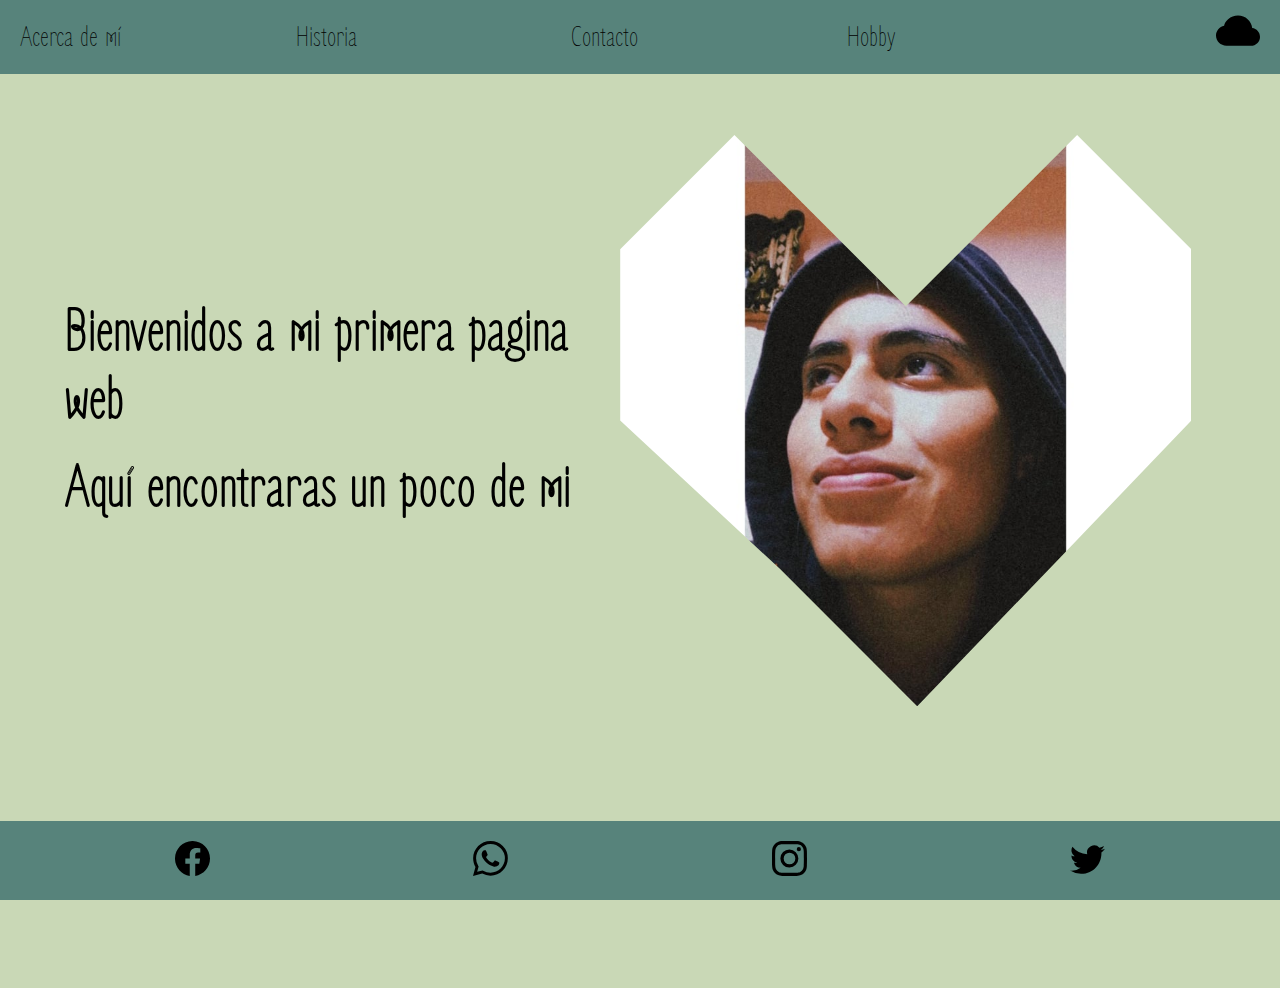
<file: index.html>
<!DOCTYPE html>
<html lang="es">
<head>
	<meta charset="UTF-8">
	
	<meta name="viewport" content="width=device-width, initial-scale=1.0">
	
	<meta name="description" content=“Mi primera página web en el curso de diseño web.”/>

	<!-- Google font letra -->
	<link rel="preconnect" href="https://fonts.googleapis.com">
	<link rel="preconnect" href="https://fonts.gstatic.com" crossorigin>
	<link href="https://fonts.googleapis.com/css2?family=Zen+Loop&display=swap" rel="stylesheet">
	
	<!--Metatags para CSS-->
	<link rel="stylesheet" type="text/css" href="CSS/style.css">
	<link rel="stylesheet" href="CSS/index.css">
	<link rel="shortcut icon" href="Multimedia/pngegg.png">
	<title>Mi sitio web</title>
</head>
<body>


	<header>
		
        <nav> 
          <ul>
            <li class="hea"><a href="acerca.html">Acerca de mí</a></li>
            <li class="hea"><a href="historia.html">Historia</a></li>
            <li class="hea"><a href="contacto.html">Contacto</a></li>
            <li class="hea"><a href="datos.html">Hobby</a></li>
          </ul>
        </nav>


   <div class="logo">
      <a href="index.html">
    		<svg xmlns="http://www.w3.org/2000/svg" width="44" height="44" fill="currentColor" class="bi bi-cloud-fill" viewBox="0 0 16 16">
  			<path d="M4.406 3.342A5.53 5.53 0 0 1 8 2c2.69 0 4.923 2 5.166 4.579C14.758 6.804 16 8.137 16 9.773 16 11.569 14.502 13 12.687 13H3.781C1.708 13 0 11.366 0 9.318c0-1.763 1.266-3.223 2.942-3.593.143-.863.698-1.723 1.464-2.383z"/>
				</svg>
      </a>
    </div>

	</header>

<main>

		<section class="presentacion section-padding">
			
			<div class="presentacion__texto">
				<h1>Bienvenidos a mi primera pagina web</h1>
				<h1>Aquí encontraras un poco de mi</h1>
			</div>

			<div class="presentacion__imagen">
				
				<section><img src="Multimedia/a.jpg" alt="" class="an"></section>

			</div>


		</section>


	<!-- 		<a name="historia"></a>
		<section class="historia section-padding">

			<h2>Historia</h2>

				<div class="historia__item">
					<p>Lorem, ipsum dolor.</p>
				</div>

				<div class="historia__item">
					<p>Lorem ipsum, dolor.</p>
				</div>

				<div class="historia__item--important">
					<p>Lorem, ipsum, dolor.</p>
				</div>
				<div class="historia__item">
					<p>Lorem, ipsum dolor.</p>
				</div>
			
		</section> -->

</main>

	<footer>
		
<ul class="footer__redes-sociales">
		

	<!--Twitter-->
  		<ul>
					<li class="lista">
						<a href="https://www.facebook.com/alansalvador.chilpanavarro">
							<svg xmlns="http://www.w3.org/2000/svg" width="35" height="35" fill="currentColor" class="bi bi-facebook" viewBox="0 0 16 16">
	  					<path d="M16 8.049c0-4.446-3.582-8.05-8-8.05C3.58 0-.002 3.603-.002 8.05c0 4.017 2.926 7.347 6.75 7.951v-5.625h-2.03V8.05H6.75V6.275c0-2.017 1.195-3.131 3.022-3.131.876 0 1.791.157 1.791.157v1.98h-1.009c-.993 0-1.303.621-1.303 1.258v1.51h2.218l-.354 2.326H9.25V16c3.824-.604 6.75-3.934 6.75-7.951z"/>
							</svg> 
						</a>	
					</li>

					<li class="lista">
						<a href="https://wa.me/5578708113">
							<svg xmlns="http://www.w3.org/2000/svg" width="35" height="35" fill="currentColor" class="bi bi-whatsapp" viewBox="0 0 16 16">
	 						 <path d="M13.601 2.326A7.854 7.854 0 0 0 7.994 0C3.627 0 .068 3.558.064 7.926c0 1.399.366 2.76 1.057 3.965L0 16l4.204-1.102a7.933 7.933 0 0 0 3.79.965h.004c4.368 0 7.926-3.558 7.93-7.93A7.898 7.898 0 0 0 13.6 2.326zM7.994 14.521a6.573 6.573 0 0 1-3.356-.92l-.24-.144-2.494.654.666-2.433-.156-.251a6.56 6.56 0 0 1-1.007-3.505c0-3.626 2.957-6.584 6.591-6.584a6.56 6.56 0 0 1 4.66 1.931 6.557 6.557 0 0 1 1.928 4.66c-.004 3.639-2.961 6.592-6.592 6.592zm3.615-4.934c-.197-.099-1.17-.578-1.353-.646-.182-.065-.315-.099-.445.099-.133.197-.513.646-.627.775-.114.133-.232.148-.43.05-.197-.1-.836-.308-1.592-.985-.59-.525-.985-1.175-1.103-1.372-.114-.198-.011-.304.088-.403.087-.088.197-.232.296-.346.1-.114.133-.198.198-.33.065-.134.034-.248-.015-.347-.05-.099-.445-1.076-.612-1.47-.16-.389-.323-.335-.445-.34-.114-.007-.247-.007-.38-.007a.729.729 0 0 0-.529.247c-.182.198-.691.677-.691 1.654 0 .977.71 1.916.81 2.049.098.133 1.394 2.132 3.383 2.992.47.205.84.326 1.129.418.475.152.904.129 1.246.08.38-.058 1.171-.48 1.338-.943.164-.464.164-.86.114-.943-.049-.084-.182-.133-.38-.232z"/>
							</svg> 
						</a>	
					</li>

					<li class="lista">
						<a href="https://instagram.com/chilpalan?utm_medium=copy_link">	
							<svg xmlns="http://www.w3.org/2000/svg" width="35" height="35" fill="currentColor" class="bi bi-instagram" viewBox="0 0 16 16">
	  					<path d="M8 0C5.829 0 5.556.01 4.703.048 3.85.088 3.269.222 2.76.42a3.917 3.917 0 0 0-1.417.923A3.927 3.927 0 0 0 .42 2.76C.222 3.268.087 3.85.048 4.7.01 5.555 0 5.827 0 8.001c0 2.172.01 2.444.048 3.297.04.852.174 1.433.372 1.942.205.526.478.972.923 1.417.444.445.89.719 1.416.923.51.198 1.09.333 1.942.372C5.555 15.99 5.827 16 8 16s2.444-.01 3.298-.048c.851-.04 1.434-.174 1.943-.372a3.916 3.916 0 0 0 1.416-.923c.445-.445.718-.891.923-1.417.197-.509.332-1.09.372-1.942C15.99 10.445 16 10.173 16 8s-.01-2.445-.048-3.299c-.04-.851-.175-1.433-.372-1.941a3.926 3.926 0 0 0-.923-1.417A3.911 3.911 0 0 0 13.24.42c-.51-.198-1.092-.333-1.943-.372C10.443.01 10.172 0 7.998 0h.003zm-.717 1.442h.718c2.136 0 2.389.007 3.232.046.78.035 1.204.166 1.486.275.373.145.64.319.92.599.28.28.453.546.598.92.11.281.24.705.275 1.485.039.843.047 1.096.047 3.231s-.008 2.389-.047 3.232c-.035.78-.166 1.203-.275 1.485a2.47 2.47 0 0 1-.599.919c-.28.28-.546.453-.92.598-.28.11-.704.24-1.485.276-.843.038-1.096.047-3.232.047s-2.39-.009-3.233-.047c-.78-.036-1.203-.166-1.485-.276a2.478 2.478 0 0 1-.92-.598 2.48 2.48 0 0 1-.6-.92c-.109-.281-.24-.705-.275-1.485-.038-.843-.046-1.096-.046-3.233 0-2.136.008-2.388.046-3.231.036-.78.166-1.204.276-1.486.145-.373.319-.64.599-.92.28-.28.546-.453.92-.598.282-.11.705-.24 1.485-.276.738-.034 1.024-.044 2.515-.045v.002zm4.988 1.328a.96.96 0 1 0 0 1.92.96.96 0 0 0 0-1.92zm-4.27 1.122a4.109 4.109 0 1 0 0 8.217 4.109 4.109 0 0 0 0-8.217zm0 1.441a2.667 2.667 0 1 1 0 5.334 2.667 2.667 0 0 1 0-5.334z"/>
							</svg> 
						</a>	
					</li>

					<li class="lista">
						<a href="https://twitter.com/ChilpaAlan?s=09">
							<svg xmlns="http://www.w3.org/2000/svg" width="35" height="35" fill="currentColor" class="bi bi-twitter" viewBox="0 0 16 16">
	  					<path d="M5.026 15c6.038 0 9.341-5.003 9.341-9.334 0-.14 0-.282-.006-.422A6.685 6.685 0 0 0 16 3.542a6.658 6.658 0 0 1-1.889.518 3.301 3.301 0 0 0 1.447-1.817 6.533 6.533 0 0 1-2.087.793A3.286 3.286 0 0 0 7.875 6.03a9.325 9.325 0 0 1-6.767-3.429 3.289 3.289 0 0 0 1.018 4.382A3.323 3.323 0 0 1 .64 6.575v.045a3.288 3.288 0 0 0 2.632 3.218 3.203 3.203 0 0 1-.865.115 3.23 3.23 0 0 1-.614-.057 3.283 3.283 0 0 0 3.067 2.277A6.588 6.588 0 0 1 .78 13.58a6.32 6.32 0 0 1-.78-.045A9.344 9.344 0 0 0 5.026 15z"/>
							</svg> 
						</a>	
					</li>	
				</ul>
			</div>


	</ul>

	</footer>

	
</body>
</html>
</file>
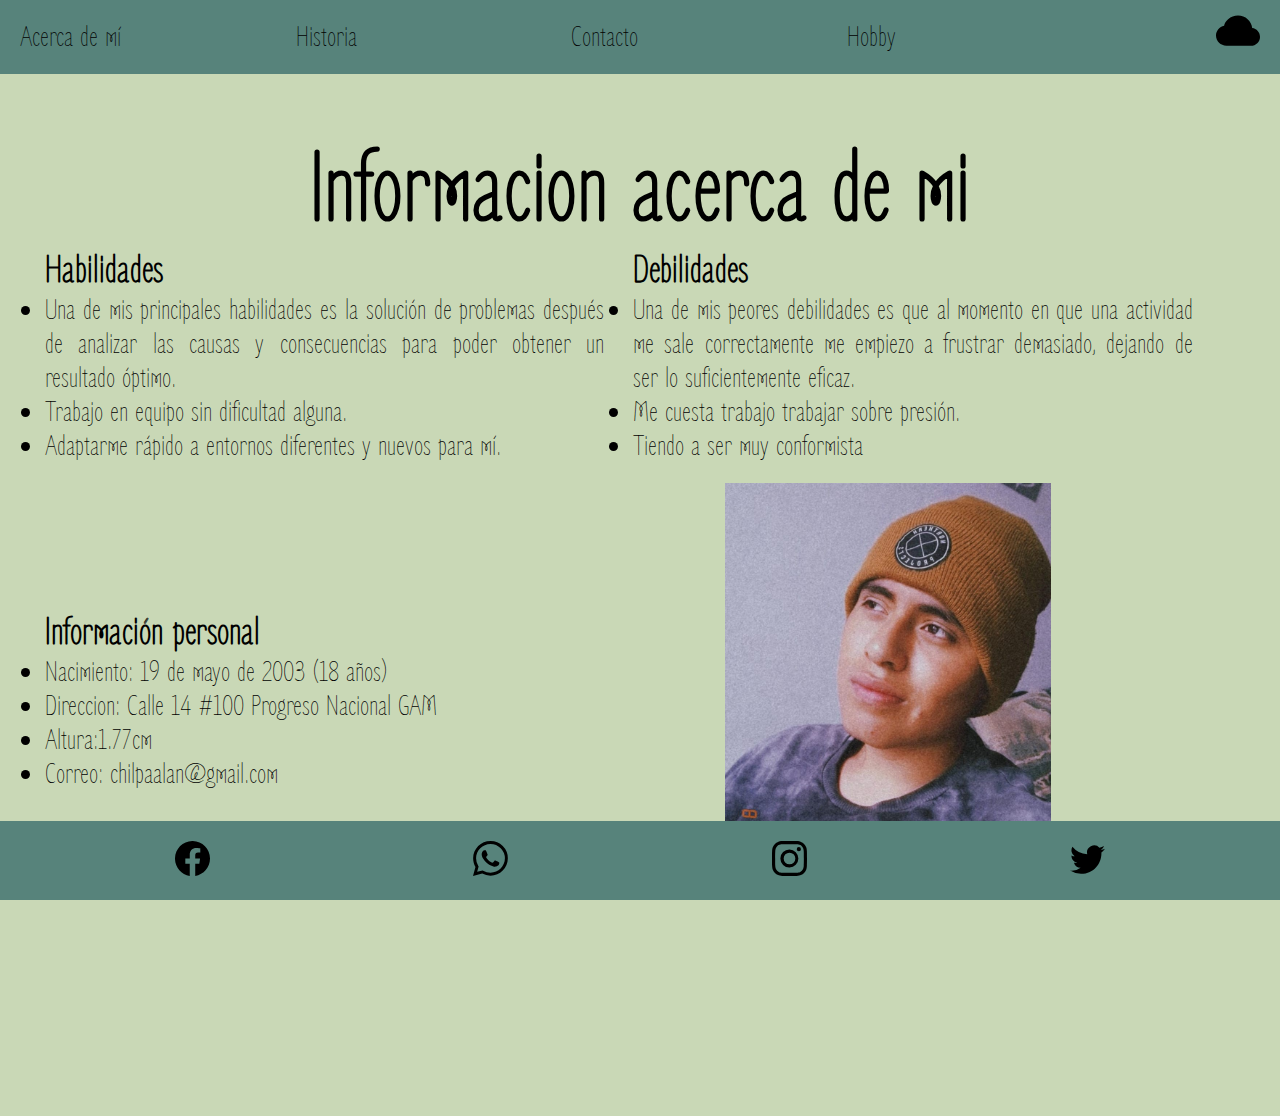
<file: acerca.html>
<!DOCTYPE html>
<html lang="es">
<head>
	<meta charset="UTF-8">
	
	<meta name="viewport" content="width=device-width, initial-scale=1.0">
	
	<meta name="description" content=“Mi primera página web en el curso de diseño web.”/>

	<link rel="preconnect" href="https://fonts.googleapis.com">
	<link rel="preconnect" href="https://fonts.gstatic.com" crossorigin>
	<link href="https://fonts.googleapis.com/css2?family=Zen+Loop&display=swap" rel="stylesheet">
	

	<link rel="stylesheet" type="text/css" href="CSS/style.css">
	<link rel="stylesheet" href="CSS/acerca.css">
	<link rel="shortcut icon" href="Multimedia/pngegg.png">
	<link rel="stylesheet" href="CSS/index.css">
	<title>Mi sitio web</title>
</head>
<body>


	<header>
		
        <nav> 
          <ul>
            <li><a href="acerca.html">Acerca de mí</a></li>
            <li><a href="historia.html">Historia</a></li>
            <li><a href="contacto.html">Contacto</a></li>
            <li><a href="datos.html">Hobby</a></li>
          </ul>
        </nav>


   <div class="logo">
      <a href="index.html">
    		<svg xmlns="http://www.w3.org/2000/svg" width="44" height="44" fill="currentColor" class="bi bi-cloud-fill" viewBox="0 0 16 16">
  			<path d="M4.406 3.342A5.53 5.53 0 0 1 8 2c2.69 0 4.923 2 5.166 4.579C14.758 6.804 16 8.137 16 9.773 16 11.569 14.502 13 12.687 13H3.781C1.708 13 0 11.366 0 9.318c0-1.763 1.266-3.223 2.942-3.593.143-.863.698-1.723 1.464-2.383z"/>
				</svg>
      </a>
    </div>

	</header>

	<main>

		<section class="presentacion section-padding">
			
			<div class="ace">
				<h1>Informacion acerca de mi</h1>
			</div>

			<div class="wi">
				<section>
					<h1 class="habi">Habilidades</h1>
						<ul class="hab">
							<li>Una de mis principales habilidades es la solución de problemas después de analizar las causas y consecuencias para poder obtener un resultado óptimo.</li>
							<li>Trabajo en equipo sin dificultad alguna.</li>
							<li>Adaptarme rápido a entornos diferentes y nuevos para mí.</li>
						</ul>
				</section>
			</div>

			<div class="mil">
				<section>
					<h1 class="debi">Debilidades</h1>
						<ul class="deb">
							<li>Una de mis peores debilidades es que al momento en que una actividad me sale correctamente me empiezo a frustrar demasiado, dejando de ser lo suficientemente eficaz.</li>
							<li>Me cuesta trabajo trabajar sobre presión.</li>
							<li>Tiendo a ser muy conformista</li>
							<!-- <li>Tengo mucha inseguridad sobre mi</li> -->
						</ul>
				</section>
			</div>

			<div class="po">
				<section>
					<h1 class="per">Información personal</h1>
						<ul class="pers">
							<li>Nacimiento: 19 de mayo de 2003 (18 años)</li>
							<li>Direccion: Calle 14 #100 Progreso Nacional GAM</li>
							<li>Altura:1.77cm</li>
							<li>Correo: chilpaalan@gmail.com</li>
						</ul>
				</section>
			</div>	

			<div class="yy">
				<section>
					<img src="Multimedia/yo.jpg" alt="" class="yo"> <!-- 899*1599 -->
				</section>
			</div>

		</section>




	</main>

	<footer>
		
		<ul class="footer__redes-sociales">
			

		<!--Twitter-->
	  		<ul>
						<li class="lista">
							<a href="https://www.facebook.com/alansalvador.chilpanavarro">
								<svg xmlns="http://www.w3.org/2000/svg" width="35" height="35" fill="currentColor" class="bi bi-facebook" viewBox="0 0 16 16">
		  					<path d="M16 8.049c0-4.446-3.582-8.05-8-8.05C3.58 0-.002 3.603-.002 8.05c0 4.017 2.926 7.347 6.75 7.951v-5.625h-2.03V8.05H6.75V6.275c0-2.017 1.195-3.131 3.022-3.131.876 0 1.791.157 1.791.157v1.98h-1.009c-.993 0-1.303.621-1.303 1.258v1.51h2.218l-.354 2.326H9.25V16c3.824-.604 6.75-3.934 6.75-7.951z"/>
								</svg> 
							</a>	
						</li>

						<li class="lista">
							<a href="https://wa.me/5578708113">
								<svg xmlns="http://www.w3.org/2000/svg" width="35" height="35" fill="currentColor" class="bi bi-whatsapp" viewBox="0 0 16 16">
		 						 <path d="M13.601 2.326A7.854 7.854 0 0 0 7.994 0C3.627 0 .068 3.558.064 7.926c0 1.399.366 2.76 1.057 3.965L0 16l4.204-1.102a7.933 7.933 0 0 0 3.79.965h.004c4.368 0 7.926-3.558 7.93-7.93A7.898 7.898 0 0 0 13.6 2.326zM7.994 14.521a6.573 6.573 0 0 1-3.356-.92l-.24-.144-2.494.654.666-2.433-.156-.251a6.56 6.56 0 0 1-1.007-3.505c0-3.626 2.957-6.584 6.591-6.584a6.56 6.56 0 0 1 4.66 1.931 6.557 6.557 0 0 1 1.928 4.66c-.004 3.639-2.961 6.592-6.592 6.592zm3.615-4.934c-.197-.099-1.17-.578-1.353-.646-.182-.065-.315-.099-.445.099-.133.197-.513.646-.627.775-.114.133-.232.148-.43.05-.197-.1-.836-.308-1.592-.985-.59-.525-.985-1.175-1.103-1.372-.114-.198-.011-.304.088-.403.087-.088.197-.232.296-.346.1-.114.133-.198.198-.33.065-.134.034-.248-.015-.347-.05-.099-.445-1.076-.612-1.47-.16-.389-.323-.335-.445-.34-.114-.007-.247-.007-.38-.007a.729.729 0 0 0-.529.247c-.182.198-.691.677-.691 1.654 0 .977.71 1.916.81 2.049.098.133 1.394 2.132 3.383 2.992.47.205.84.326 1.129.418.475.152.904.129 1.246.08.38-.058 1.171-.48 1.338-.943.164-.464.164-.86.114-.943-.049-.084-.182-.133-.38-.232z"/>
								</svg> 
							</a>	
						</li>

						<li class="lista">
							<a href="https://instagram.com/chilpalan?utm_medium=copy_link">	
								<svg xmlns="http://www.w3.org/2000/svg" width="35" height="35" fill="currentColor" class="bi bi-instagram" viewBox="0 0 16 16">
		  					<path d="M8 0C5.829 0 5.556.01 4.703.048 3.85.088 3.269.222 2.76.42a3.917 3.917 0 0 0-1.417.923A3.927 3.927 0 0 0 .42 2.76C.222 3.268.087 3.85.048 4.7.01 5.555 0 5.827 0 8.001c0 2.172.01 2.444.048 3.297.04.852.174 1.433.372 1.942.205.526.478.972.923 1.417.444.445.89.719 1.416.923.51.198 1.09.333 1.942.372C5.555 15.99 5.827 16 8 16s2.444-.01 3.298-.048c.851-.04 1.434-.174 1.943-.372a3.916 3.916 0 0 0 1.416-.923c.445-.445.718-.891.923-1.417.197-.509.332-1.09.372-1.942C15.99 10.445 16 10.173 16 8s-.01-2.445-.048-3.299c-.04-.851-.175-1.433-.372-1.941a3.926 3.926 0 0 0-.923-1.417A3.911 3.911 0 0 0 13.24.42c-.51-.198-1.092-.333-1.943-.372C10.443.01 10.172 0 7.998 0h.003zm-.717 1.442h.718c2.136 0 2.389.007 3.232.046.78.035 1.204.166 1.486.275.373.145.64.319.92.599.28.28.453.546.598.92.11.281.24.705.275 1.485.039.843.047 1.096.047 3.231s-.008 2.389-.047 3.232c-.035.78-.166 1.203-.275 1.485a2.47 2.47 0 0 1-.599.919c-.28.28-.546.453-.92.598-.28.11-.704.24-1.485.276-.843.038-1.096.047-3.232.047s-2.39-.009-3.233-.047c-.78-.036-1.203-.166-1.485-.276a2.478 2.478 0 0 1-.92-.598 2.48 2.48 0 0 1-.6-.92c-.109-.281-.24-.705-.275-1.485-.038-.843-.046-1.096-.046-3.233 0-2.136.008-2.388.046-3.231.036-.78.166-1.204.276-1.486.145-.373.319-.64.599-.92.28-.28.546-.453.92-.598.282-.11.705-.24 1.485-.276.738-.034 1.024-.044 2.515-.045v.002zm4.988 1.328a.96.96 0 1 0 0 1.92.96.96 0 0 0 0-1.92zm-4.27 1.122a4.109 4.109 0 1 0 0 8.217 4.109 4.109 0 0 0 0-8.217zm0 1.441a2.667 2.667 0 1 1 0 5.334 2.667 2.667 0 0 1 0-5.334z"/>
								</svg> 
							</a>	
						</li>

						<li class="lista">
							<a href="https://twitter.com/ChilpaAlan?s=09">
								<svg xmlns="http://www.w3.org/2000/svg" width="35" height="35" fill="currentColor" class="bi bi-twitter" viewBox="0 0 16 16">
		  					<path d="M5.026 15c6.038 0 9.341-5.003 9.341-9.334 0-.14 0-.282-.006-.422A6.685 6.685 0 0 0 16 3.542a6.658 6.658 0 0 1-1.889.518 3.301 3.301 0 0 0 1.447-1.817 6.533 6.533 0 0 1-2.087.793A3.286 3.286 0 0 0 7.875 6.03a9.325 9.325 0 0 1-6.767-3.429 3.289 3.289 0 0 0 1.018 4.382A3.323 3.323 0 0 1 .64 6.575v.045a3.288 3.288 0 0 0 2.632 3.218 3.203 3.203 0 0 1-.865.115 3.23 3.23 0 0 1-.614-.057 3.283 3.283 0 0 0 3.067 2.277A6.588 6.588 0 0 1 .78 13.58a6.32 6.32 0 0 1-.78-.045A9.344 9.344 0 0 0 5.026 15z"/>
								</svg> 
							</a>	
						</li>	
					</ul>
				</div>


		</ul>

	</footer>

	
</body>
</html>
</file>
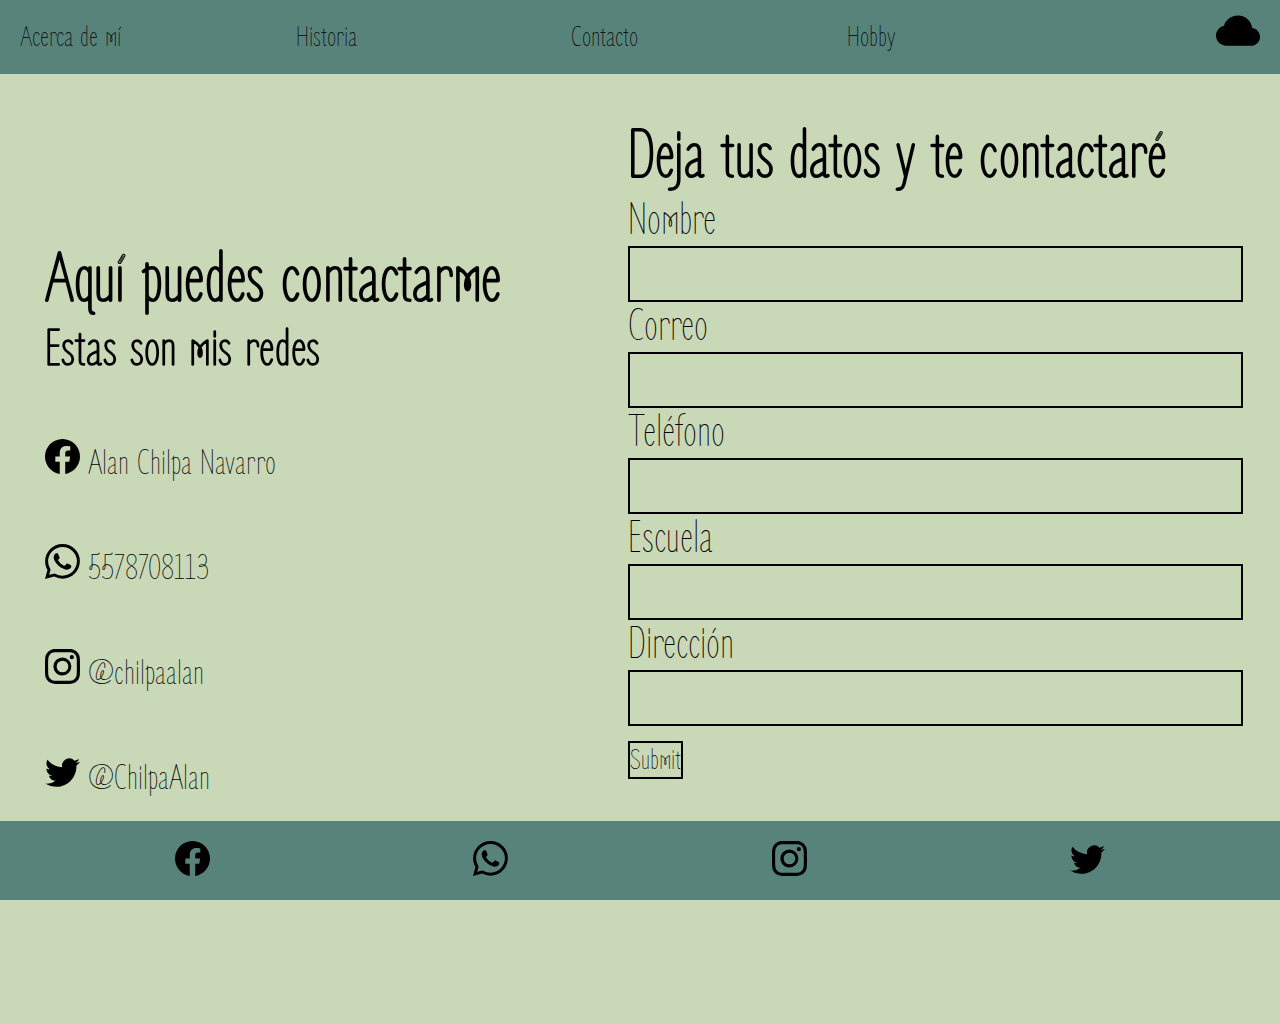
<file: contacto.html>
<!DOCTYPE html>
<html lang="es">
<head>
	<meta charset="UTF-8">
	
	<meta name="viewport" content="width=device-width, initial-scale=1.0">
	
	<meta name="description" content=“Mi primera página web en el curso de diseño web.”/>

	<link rel="preconnect" href="https://fonts.googleapis.com">
	<link rel="preconnect" href="https://fonts.gstatic.com" crossorigin>
	<link href="https://fonts.googleapis.com/css2?family=Zen+Loop&display=swap" rel="stylesheet">
	

	<link rel="stylesheet" type="text/css" href="CSS/style.css">
	<link rel="stylesheet" href="CSS/contacto.css">
	<link rel="shortcut icon" href="Multimedia/pngegg.png">
	<title>Mi sitio web</title>
</head>
<body>


	<header>
		
        <nav> 
          <ul>
            <li><a href="acerca.html">Acerca de mí</a></li>
            <li><a href="historia.html">Historia</a></li>
            <li><a href="contacto.html">Contacto</a></li>
            <li><a href="datos.html">Hobby</a></li>
          </ul>
        </nav>


   <div class="logo">
      <a href="index.html">
    		<svg xmlns="http://www.w3.org/2000/svg" width="44" height="44" fill="currentColor" class="bi bi-cloud-fill" viewBox="0 0 16 16">
  			<path d="M4.406 3.342A5.53 5.53 0 0 1 8 2c2.69 0 4.923 2 5.166 4.579C14.758 6.804 16 8.137 16 9.773 16 11.569 14.502 13 12.687 13H3.781C1.708 13 0 11.366 0 9.318c0-1.763 1.266-3.223 2.942-3.593.143-.863.698-1.723 1.464-2.383z"/>
				</svg>
      </a>
    </div>

	</header>

	<main>
		<section class="f">
			<div>
				<h1>Aquí puedes contactarme</h1>
			</div>

			<div>
				<h2>Estas son mis redes</h2>
			</div>

			<div>
				<ul>
					<li class="con">
						<a href="https://www.facebook.com/alansalvador.chilpanavarro">
							<svg xmlns="http://www.w3.org/2000/svg" width="35" height="35" fill="currentColor" class="bi bi-facebook" viewBox="0 0 16 16">
	  					<path d="M16 8.049c0-4.446-3.582-8.05-8-8.05C3.58 0-.002 3.603-.002 8.05c0 4.017 2.926 7.347 6.75 7.951v-5.625h-2.03V8.05H6.75V6.275c0-2.017 1.195-3.131 3.022-3.131.876 0 1.791.157 1.791.157v1.98h-1.009c-.993 0-1.303.621-1.303 1.258v1.51h2.218l-.354 2.326H9.25V16c3.824-.604 6.75-3.934 6.75-7.951z"/>
							</svg> Alan Chilpa Navarro
						</a>	
					</li>

					<li class="con">
						<a href="https://wa.me/5578708113">
							<svg xmlns="http://www.w3.org/2000/svg" width="35" height="35" fill="currentColor" class="bi bi-whatsapp" viewBox="0 0 16 16">
	 						 <path d="M13.601 2.326A7.854 7.854 0 0 0 7.994 0C3.627 0 .068 3.558.064 7.926c0 1.399.366 2.76 1.057 3.965L0 16l4.204-1.102a7.933 7.933 0 0 0 3.79.965h.004c4.368 0 7.926-3.558 7.93-7.93A7.898 7.898 0 0 0 13.6 2.326zM7.994 14.521a6.573 6.573 0 0 1-3.356-.92l-.24-.144-2.494.654.666-2.433-.156-.251a6.56 6.56 0 0 1-1.007-3.505c0-3.626 2.957-6.584 6.591-6.584a6.56 6.56 0 0 1 4.66 1.931 6.557 6.557 0 0 1 1.928 4.66c-.004 3.639-2.961 6.592-6.592 6.592zm3.615-4.934c-.197-.099-1.17-.578-1.353-.646-.182-.065-.315-.099-.445.099-.133.197-.513.646-.627.775-.114.133-.232.148-.43.05-.197-.1-.836-.308-1.592-.985-.59-.525-.985-1.175-1.103-1.372-.114-.198-.011-.304.088-.403.087-.088.197-.232.296-.346.1-.114.133-.198.198-.33.065-.134.034-.248-.015-.347-.05-.099-.445-1.076-.612-1.47-.16-.389-.323-.335-.445-.34-.114-.007-.247-.007-.38-.007a.729.729 0 0 0-.529.247c-.182.198-.691.677-.691 1.654 0 .977.71 1.916.81 2.049.098.133 1.394 2.132 3.383 2.992.47.205.84.326 1.129.418.475.152.904.129 1.246.08.38-.058 1.171-.48 1.338-.943.164-.464.164-.86.114-.943-.049-.084-.182-.133-.38-.232z"/>
							</svg> 5578708113
						</a>	
					</li>

					<li class="con">
						<a href="https://instagram.com/chilpalan?utm_medium=copy_link">	
							<svg xmlns="http://www.w3.org/2000/svg" width="35" height="35" fill="currentColor" class="bi bi-instagram" viewBox="0 0 16 16">
	  					<path d="M8 0C5.829 0 5.556.01 4.703.048 3.85.088 3.269.222 2.76.42a3.917 3.917 0 0 0-1.417.923A3.927 3.927 0 0 0 .42 2.76C.222 3.268.087 3.85.048 4.7.01 5.555 0 5.827 0 8.001c0 2.172.01 2.444.048 3.297.04.852.174 1.433.372 1.942.205.526.478.972.923 1.417.444.445.89.719 1.416.923.51.198 1.09.333 1.942.372C5.555 15.99 5.827 16 8 16s2.444-.01 3.298-.048c.851-.04 1.434-.174 1.943-.372a3.916 3.916 0 0 0 1.416-.923c.445-.445.718-.891.923-1.417.197-.509.332-1.09.372-1.942C15.99 10.445 16 10.173 16 8s-.01-2.445-.048-3.299c-.04-.851-.175-1.433-.372-1.941a3.926 3.926 0 0 0-.923-1.417A3.911 3.911 0 0 0 13.24.42c-.51-.198-1.092-.333-1.943-.372C10.443.01 10.172 0 7.998 0h.003zm-.717 1.442h.718c2.136 0 2.389.007 3.232.046.78.035 1.204.166 1.486.275.373.145.64.319.92.599.28.28.453.546.598.92.11.281.24.705.275 1.485.039.843.047 1.096.047 3.231s-.008 2.389-.047 3.232c-.035.78-.166 1.203-.275 1.485a2.47 2.47 0 0 1-.599.919c-.28.28-.546.453-.92.598-.28.11-.704.24-1.485.276-.843.038-1.096.047-3.232.047s-2.39-.009-3.233-.047c-.78-.036-1.203-.166-1.485-.276a2.478 2.478 0 0 1-.92-.598 2.48 2.48 0 0 1-.6-.92c-.109-.281-.24-.705-.275-1.485-.038-.843-.046-1.096-.046-3.233 0-2.136.008-2.388.046-3.231.036-.78.166-1.204.276-1.486.145-.373.319-.64.599-.92.28-.28.546-.453.92-.598.282-.11.705-.24 1.485-.276.738-.034 1.024-.044 2.515-.045v.002zm4.988 1.328a.96.96 0 1 0 0 1.92.96.96 0 0 0 0-1.92zm-4.27 1.122a4.109 4.109 0 1 0 0 8.217 4.109 4.109 0 0 0 0-8.217zm0 1.441a2.667 2.667 0 1 1 0 5.334 2.667 2.667 0 0 1 0-5.334z"/>
							</svg> @chilpaalan
						</a>	
					</li>

					<li class="con">
						<a href="https://twitter.com/ChilpaAlan?s=09">
							<svg xmlns="http://www.w3.org/2000/svg" width="35" height="35" fill="currentColor" class="bi bi-twitter" viewBox="0 0 16 16">
	  					<path d="M5.026 15c6.038 0 9.341-5.003 9.341-9.334 0-.14 0-.282-.006-.422A6.685 6.685 0 0 0 16 3.542a6.658 6.658 0 0 1-1.889.518 3.301 3.301 0 0 0 1.447-1.817 6.533 6.533 0 0 1-2.087.793A3.286 3.286 0 0 0 7.875 6.03a9.325 9.325 0 0 1-6.767-3.429 3.289 3.289 0 0 0 1.018 4.382A3.323 3.323 0 0 1 .64 6.575v.045a3.288 3.288 0 0 0 2.632 3.218 3.203 3.203 0 0 1-.865.115 3.23 3.23 0 0 1-.614-.057 3.283 3.283 0 0 0 3.067 2.277A6.588 6.588 0 0 1 .78 13.58a6.32 6.32 0 0 1-.78-.045A9.344 9.344 0 0 0 5.026 15z"/>
							</svg> @ChilpaAlan
						</a>	
					</li>	
				</ul>
			</div>
		</section>

		<section class="formulario">
			<div>
				<h2>Deja tus datos y te contactaré</h2>
				<form action="">
	
						<p class="caja">
							<label for="nombre">Nombre</label>
							<input type="text" id="nombre" class="box">
						</p>

						<p class="caja">
							<label for="email">Correo</label>
							<input type="email" id="email" class="box">
						</p>

						<p class="caja">
							<label for="telefono">Teléfono</label>
							<input type="tel" id="tel" class="box">
						</p>

						<p class="caja">
							<label for="escuela">Escuela</label>
							<input type="text" id="text" class="box">
						</p>

						<p class="caja">
							<label for="direc">Dirección</label>
							<input type="tex" id="direc" class="box">
						</p>

					<p><input type="submit" id="boton"></p>

				</form>
			</div>
		</section>


	</main>

	<footer>
		
	<ul class="footer__redes-sociales">
		


   	<div>
				<ul>
					<li class="lista">
						<a href="https://www.facebook.com/alansalvador.chilpanavarro">
							<svg xmlns="http://www.w3.org/2000/svg" width="35" height="35" fill="currentColor" class="bi bi-facebook" viewBox="0 0 16 16">
	  					<path d="M16 8.049c0-4.446-3.582-8.05-8-8.05C3.58 0-.002 3.603-.002 8.05c0 4.017 2.926 7.347 6.75 7.951v-5.625h-2.03V8.05H6.75V6.275c0-2.017 1.195-3.131 3.022-3.131.876 0 1.791.157 1.791.157v1.98h-1.009c-.993 0-1.303.621-1.303 1.258v1.51h2.218l-.354 2.326H9.25V16c3.824-.604 6.75-3.934 6.75-7.951z"/>
							</svg> 
						</a>	
					</li>

					<li class="lista">
						<a href="https://wa.me/5578708113">
							<svg xmlns="http://www.w3.org/2000/svg" width="35" height="35" fill="currentColor" class="bi bi-whatsapp" viewBox="0 0 16 16">
	 						 <path d="M13.601 2.326A7.854 7.854 0 0 0 7.994 0C3.627 0 .068 3.558.064 7.926c0 1.399.366 2.76 1.057 3.965L0 16l4.204-1.102a7.933 7.933 0 0 0 3.79.965h.004c4.368 0 7.926-3.558 7.93-7.93A7.898 7.898 0 0 0 13.6 2.326zM7.994 14.521a6.573 6.573 0 0 1-3.356-.92l-.24-.144-2.494.654.666-2.433-.156-.251a6.56 6.56 0 0 1-1.007-3.505c0-3.626 2.957-6.584 6.591-6.584a6.56 6.56 0 0 1 4.66 1.931 6.557 6.557 0 0 1 1.928 4.66c-.004 3.639-2.961 6.592-6.592 6.592zm3.615-4.934c-.197-.099-1.17-.578-1.353-.646-.182-.065-.315-.099-.445.099-.133.197-.513.646-.627.775-.114.133-.232.148-.43.05-.197-.1-.836-.308-1.592-.985-.59-.525-.985-1.175-1.103-1.372-.114-.198-.011-.304.088-.403.087-.088.197-.232.296-.346.1-.114.133-.198.198-.33.065-.134.034-.248-.015-.347-.05-.099-.445-1.076-.612-1.47-.16-.389-.323-.335-.445-.34-.114-.007-.247-.007-.38-.007a.729.729 0 0 0-.529.247c-.182.198-.691.677-.691 1.654 0 .977.71 1.916.81 2.049.098.133 1.394 2.132 3.383 2.992.47.205.84.326 1.129.418.475.152.904.129 1.246.08.38-.058 1.171-.48 1.338-.943.164-.464.164-.86.114-.943-.049-.084-.182-.133-.38-.232z"/>
							</svg> 
						</a>	
					</li>

					<li class="lista">
						<a href="https://instagram.com/chilpalan?utm_medium=copy_link">	
							<svg xmlns="http://www.w3.org/2000/svg" width="35" height="35" fill="currentColor" class="bi bi-instagram" viewBox="0 0 16 16">
	  					<path d="M8 0C5.829 0 5.556.01 4.703.048 3.85.088 3.269.222 2.76.42a3.917 3.917 0 0 0-1.417.923A3.927 3.927 0 0 0 .42 2.76C.222 3.268.087 3.85.048 4.7.01 5.555 0 5.827 0 8.001c0 2.172.01 2.444.048 3.297.04.852.174 1.433.372 1.942.205.526.478.972.923 1.417.444.445.89.719 1.416.923.51.198 1.09.333 1.942.372C5.555 15.99 5.827 16 8 16s2.444-.01 3.298-.048c.851-.04 1.434-.174 1.943-.372a3.916 3.916 0 0 0 1.416-.923c.445-.445.718-.891.923-1.417.197-.509.332-1.09.372-1.942C15.99 10.445 16 10.173 16 8s-.01-2.445-.048-3.299c-.04-.851-.175-1.433-.372-1.941a3.926 3.926 0 0 0-.923-1.417A3.911 3.911 0 0 0 13.24.42c-.51-.198-1.092-.333-1.943-.372C10.443.01 10.172 0 7.998 0h.003zm-.717 1.442h.718c2.136 0 2.389.007 3.232.046.78.035 1.204.166 1.486.275.373.145.64.319.92.599.28.28.453.546.598.92.11.281.24.705.275 1.485.039.843.047 1.096.047 3.231s-.008 2.389-.047 3.232c-.035.78-.166 1.203-.275 1.485a2.47 2.47 0 0 1-.599.919c-.28.28-.546.453-.92.598-.28.11-.704.24-1.485.276-.843.038-1.096.047-3.232.047s-2.39-.009-3.233-.047c-.78-.036-1.203-.166-1.485-.276a2.478 2.478 0 0 1-.92-.598 2.48 2.48 0 0 1-.6-.92c-.109-.281-.24-.705-.275-1.485-.038-.843-.046-1.096-.046-3.233 0-2.136.008-2.388.046-3.231.036-.78.166-1.204.276-1.486.145-.373.319-.64.599-.92.28-.28.546-.453.92-.598.282-.11.705-.24 1.485-.276.738-.034 1.024-.044 2.515-.045v.002zm4.988 1.328a.96.96 0 1 0 0 1.92.96.96 0 0 0 0-1.92zm-4.27 1.122a4.109 4.109 0 1 0 0 8.217 4.109 4.109 0 0 0 0-8.217zm0 1.441a2.667 2.667 0 1 1 0 5.334 2.667 2.667 0 0 1 0-5.334z"/>
							</svg> 
						</a>	
					</li>

					<li class="lista">
						<a href="https://twitter.com/ChilpaAlan?s=09">
							<svg xmlns="http://www.w3.org/2000/svg" width="35" height="35" fill="currentColor" class="bi bi-twitter" viewBox="0 0 16 16">
	  					<path d="M5.026 15c6.038 0 9.341-5.003 9.341-9.334 0-.14 0-.282-.006-.422A6.685 6.685 0 0 0 16 3.542a6.658 6.658 0 0 1-1.889.518 3.301 3.301 0 0 0 1.447-1.817 6.533 6.533 0 0 1-2.087.793A3.286 3.286 0 0 0 7.875 6.03a9.325 9.325 0 0 1-6.767-3.429 3.289 3.289 0 0 0 1.018 4.382A3.323 3.323 0 0 1 .64 6.575v.045a3.288 3.288 0 0 0 2.632 3.218 3.203 3.203 0 0 1-.865.115 3.23 3.23 0 0 1-.614-.057 3.283 3.283 0 0 0 3.067 2.277A6.588 6.588 0 0 1 .78 13.58a6.32 6.32 0 0 1-.78-.045A9.344 9.344 0 0 0 5.026 15z"/>
							</svg> 
						</a>	
					</li>	
				</ul>
			</div>

	</ul>

	</footer>
</body>
</html>
</file>
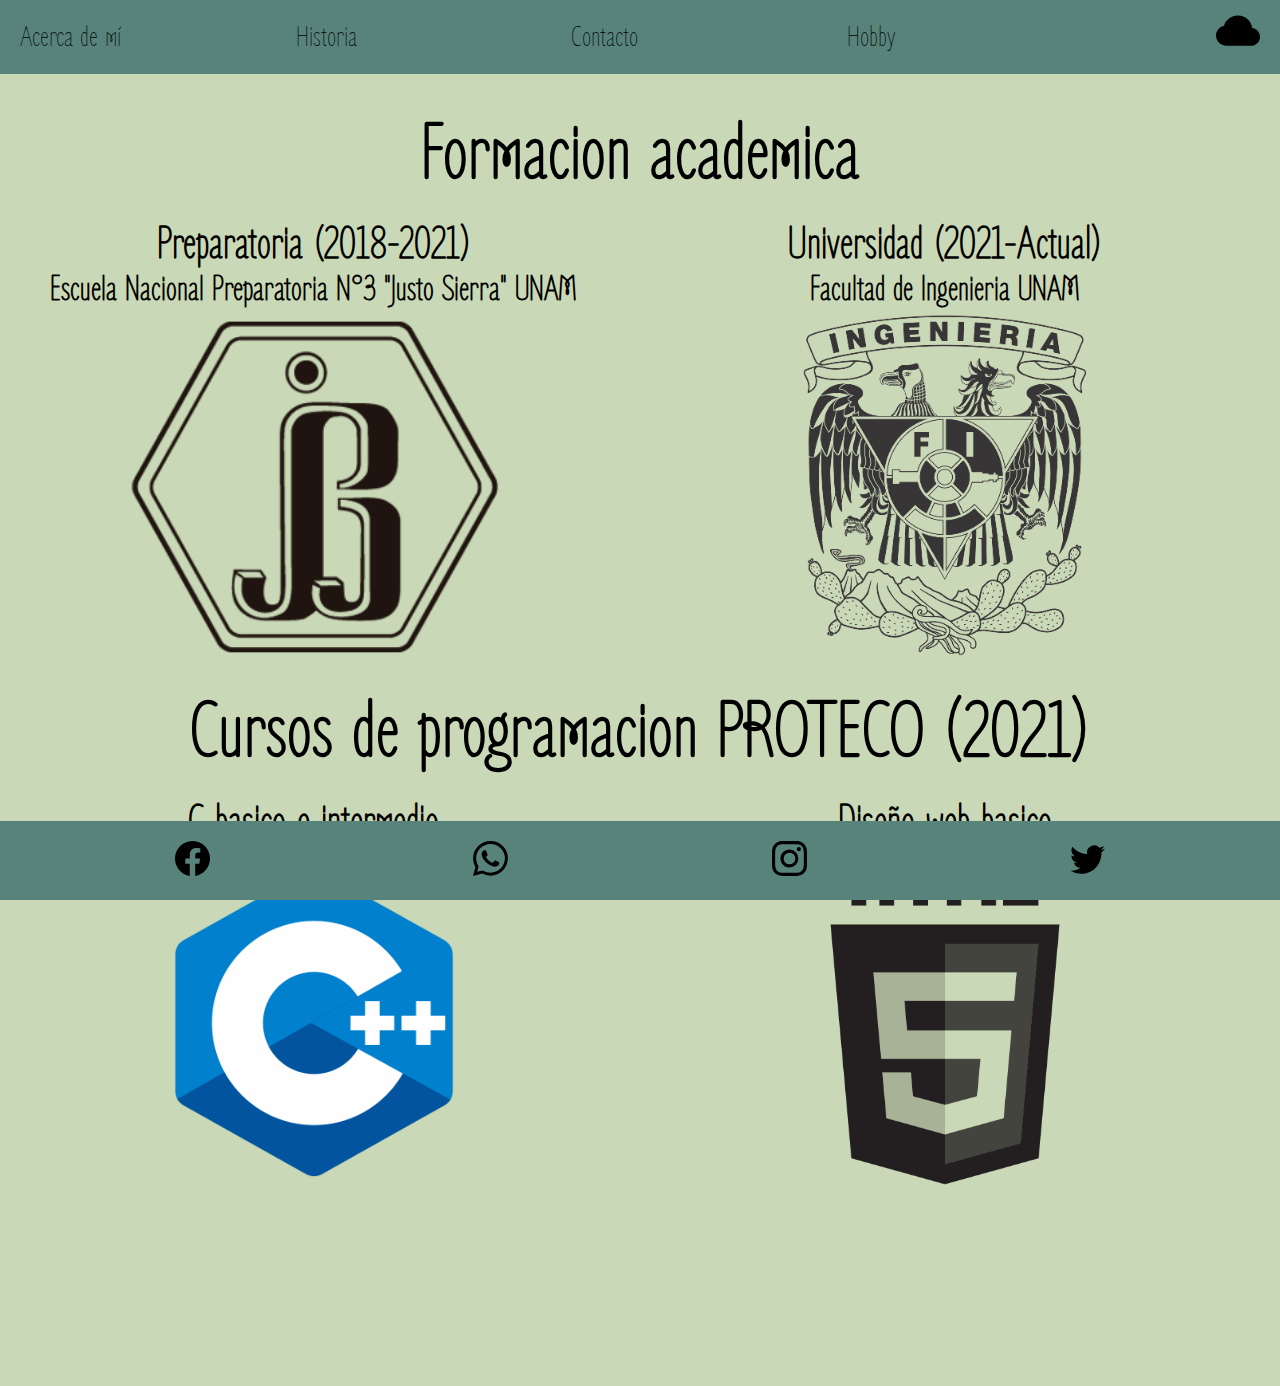
<file: historia.html>
<!DOCTYPE html>
<html lang="es">
<head>
	<meta charset="UTF-8">
	
	<meta name="viewport" content="width=device-width, initial-scale=1.0">
	
	<meta name="description" content=“Mi primera página web en el curso de diseño web.”/>

	<!-- Google font letra -->
	<link rel="preconnect" href="https://fonts.googleapis.com">
	<link rel="preconnect" href="https://fonts.gstatic.com" crossorigin>
	<link href="https://fonts.googleapis.com/css2?family=Zen+Loop&display=swap" rel="stylesheet">
	
	<!--Metatags para CSS-->
	<link rel="stylesheet" type="text/css" href="CSS/style.css">
	<link rel="stylesheet" href="CSS/index.css">
	<link rel="shortcut icon" href="Multimedia/pngegg.png">
	<link rel="stylesheet" href="CSS/historia.css">

	<title>Mi sitio web</title>
</head>
<body>


	<header>
		
        <nav> 
          <ul>
            <li><a href="acerca.html">Acerca de mí</a></li>
            <li><a href="historia.html">Historia</a></li>
            <li><a href="contacto.html">Contacto</a></li>
            <li><a href="datos.html">Hobby</a></li>
          </ul>
        </nav>


   <div class="logo">
      <a href="index.html">
    		<svg xmlns="http://www.w3.org/2000/svg" width="44" height="44" fill="currentColor" class="bi bi-cloud-fill" viewBox="0 0 16 16">
  			<path d="M4.406 3.342A5.53 5.53 0 0 1 8 2c2.69 0 4.923 2 5.166 4.579C14.758 6.804 16 8.137 16 9.773 16 11.569 14.502 13 12.687 13H3.781C1.708 13 0 11.366 0 9.318c0-1.763 1.266-3.223 2.942-3.593.143-.863.698-1.723 1.464-2.383z"/>
				</svg>
      </a>
    </div>

	</header>

	<main>

		<section >
			
			<div class="presen">
				<h1>Formacion academica</h1>

			</div>



			<div class="prepa">
				<section >
					<center>
					<h2>Preparatoria (2018-2021)</h2>
						<h3>Escuela Nacional Preparatoria N°3 "Justo Sierra" UNAM</h3>
						<a href="http://enp3.unam.mx">
							<img src="Multimedia/prepa.png" height="350px" alt="" class="im">
						</a>
						</center>
				</section>
			</div>

			<div class="uni">
				<section>
					<center>
					<h2>Universidad (2021-Actual)</h2>
						<h3>Facultad de Ingenieria UNAM</h3>
						<a href="https://www.ingenieria.unam.mx">
							<img src="Multimedia/ingenieria.png"  height="350px" alt="" class="im">
						</a>
					</center>			
				</section>
			</div>

		</section>

		<section >
			<div class="presen">
				<h1>Cursos de programacion PROTECO (2021)</h1>
			</div>
			
			<div class="c">
				<section >
					<center>
					<h2>C basico e intermedio</h2>
							<img src="Multimedia/c2.png" height="350px" alt="">
						</a>
						</center>
				</section>
			</div>

			<div class="diseño">
				<section >
					<center>
					<h2>Diseño web basico</h2>
							<img src="Multimedia/htmm.png" height="350px" alt="">
						</a>
						</center>
				</section>
			</div>

		</section>

	</main>

	<footer>
		
		<ul class="footer__redes-sociales">
			
	 		<ul>
						<li class="lista">
							<a href="https://www.facebook.com/alansalvador.chilpanavarro">
								<svg xmlns="http://www.w3.org/2000/svg" width="35" height="35" fill="currentColor" class="bi bi-facebook" viewBox="0 0 16 16">
		  					<path d="M16 8.049c0-4.446-3.582-8.05-8-8.05C3.58 0-.002 3.603-.002 8.05c0 4.017 2.926 7.347 6.75 7.951v-5.625h-2.03V8.05H6.75V6.275c0-2.017 1.195-3.131 3.022-3.131.876 0 1.791.157 1.791.157v1.98h-1.009c-.993 0-1.303.621-1.303 1.258v1.51h2.218l-.354 2.326H9.25V16c3.824-.604 6.75-3.934 6.75-7.951z"/>
								</svg> 
							</a>	
						</li>

						<li class="lista">
							<a href="https://wa.me/5578708113">
								<svg xmlns="http://www.w3.org/2000/svg" width="35" height="35" fill="currentColor" class="bi bi-whatsapp" viewBox="0 0 16 16">
		 						 <path d="M13.601 2.326A7.854 7.854 0 0 0 7.994 0C3.627 0 .068 3.558.064 7.926c0 1.399.366 2.76 1.057 3.965L0 16l4.204-1.102a7.933 7.933 0 0 0 3.79.965h.004c4.368 0 7.926-3.558 7.93-7.93A7.898 7.898 0 0 0 13.6 2.326zM7.994 14.521a6.573 6.573 0 0 1-3.356-.92l-.24-.144-2.494.654.666-2.433-.156-.251a6.56 6.56 0 0 1-1.007-3.505c0-3.626 2.957-6.584 6.591-6.584a6.56 6.56 0 0 1 4.66 1.931 6.557 6.557 0 0 1 1.928 4.66c-.004 3.639-2.961 6.592-6.592 6.592zm3.615-4.934c-.197-.099-1.17-.578-1.353-.646-.182-.065-.315-.099-.445.099-.133.197-.513.646-.627.775-.114.133-.232.148-.43.05-.197-.1-.836-.308-1.592-.985-.59-.525-.985-1.175-1.103-1.372-.114-.198-.011-.304.088-.403.087-.088.197-.232.296-.346.1-.114.133-.198.198-.33.065-.134.034-.248-.015-.347-.05-.099-.445-1.076-.612-1.47-.16-.389-.323-.335-.445-.34-.114-.007-.247-.007-.38-.007a.729.729 0 0 0-.529.247c-.182.198-.691.677-.691 1.654 0 .977.71 1.916.81 2.049.098.133 1.394 2.132 3.383 2.992.47.205.84.326 1.129.418.475.152.904.129 1.246.08.38-.058 1.171-.48 1.338-.943.164-.464.164-.86.114-.943-.049-.084-.182-.133-.38-.232z"/>
								</svg> 
							</a>	
						</li>

						<li class="lista">
							<a href="https://instagram.com/chilpalan?utm_medium=copy_link">	
								<svg xmlns="http://www.w3.org/2000/svg" width="35" height="35" fill="currentColor" class="bi bi-instagram" viewBox="0 0 16 16">
		  					<path d="M8 0C5.829 0 5.556.01 4.703.048 3.85.088 3.269.222 2.76.42a3.917 3.917 0 0 0-1.417.923A3.927 3.927 0 0 0 .42 2.76C.222 3.268.087 3.85.048 4.7.01 5.555 0 5.827 0 8.001c0 2.172.01 2.444.048 3.297.04.852.174 1.433.372 1.942.205.526.478.972.923 1.417.444.445.89.719 1.416.923.51.198 1.09.333 1.942.372C5.555 15.99 5.827 16 8 16s2.444-.01 3.298-.048c.851-.04 1.434-.174 1.943-.372a3.916 3.916 0 0 0 1.416-.923c.445-.445.718-.891.923-1.417.197-.509.332-1.09.372-1.942C15.99 10.445 16 10.173 16 8s-.01-2.445-.048-3.299c-.04-.851-.175-1.433-.372-1.941a3.926 3.926 0 0 0-.923-1.417A3.911 3.911 0 0 0 13.24.42c-.51-.198-1.092-.333-1.943-.372C10.443.01 10.172 0 7.998 0h.003zm-.717 1.442h.718c2.136 0 2.389.007 3.232.046.78.035 1.204.166 1.486.275.373.145.64.319.92.599.28.28.453.546.598.92.11.281.24.705.275 1.485.039.843.047 1.096.047 3.231s-.008 2.389-.047 3.232c-.035.78-.166 1.203-.275 1.485a2.47 2.47 0 0 1-.599.919c-.28.28-.546.453-.92.598-.28.11-.704.24-1.485.276-.843.038-1.096.047-3.232.047s-2.39-.009-3.233-.047c-.78-.036-1.203-.166-1.485-.276a2.478 2.478 0 0 1-.92-.598 2.48 2.48 0 0 1-.6-.92c-.109-.281-.24-.705-.275-1.485-.038-.843-.046-1.096-.046-3.233 0-2.136.008-2.388.046-3.231.036-.78.166-1.204.276-1.486.145-.373.319-.64.599-.92.28-.28.546-.453.92-.598.282-.11.705-.24 1.485-.276.738-.034 1.024-.044 2.515-.045v.002zm4.988 1.328a.96.96 0 1 0 0 1.92.96.96 0 0 0 0-1.92zm-4.27 1.122a4.109 4.109 0 1 0 0 8.217 4.109 4.109 0 0 0 0-8.217zm0 1.441a2.667 2.667 0 1 1 0 5.334 2.667 2.667 0 0 1 0-5.334z"/>
								</svg> 
							</a>	
						</li>

						<li class="lista">
							<a href="https://twitter.com/ChilpaAlan?s=09">
								<svg xmlns="http://www.w3.org/2000/svg" width="35" height="35" fill="currentColor" class="bi bi-twitter" viewBox="0 0 16 16">
		  					<path d="M5.026 15c6.038 0 9.341-5.003 9.341-9.334 0-.14 0-.282-.006-.422A6.685 6.685 0 0 0 16 3.542a6.658 6.658 0 0 1-1.889.518 3.301 3.301 0 0 0 1.447-1.817 6.533 6.533 0 0 1-2.087.793A3.286 3.286 0 0 0 7.875 6.03a9.325 9.325 0 0 1-6.767-3.429 3.289 3.289 0 0 0 1.018 4.382A3.323 3.323 0 0 1 .64 6.575v.045a3.288 3.288 0 0 0 2.632 3.218 3.203 3.203 0 0 1-.865.115 3.23 3.23 0 0 1-.614-.057 3.283 3.283 0 0 0 3.067 2.277A6.588 6.588 0 0 1 .78 13.58a6.32 6.32 0 0 1-.78-.045A9.344 9.344 0 0 0 5.026 15z"/>
								</svg> 
							</a>	
						</li>	
					</ul>
				</div>
		</ul>

	</footer>

	
</body>
</html>
</file>
<file: CSS/style.css>
*{
    margin: 0px;
    padding: 0px;
    box-sizing: border-box;
}

 body{
    background-color: #C9D8B6;
    font-family: 'Zen Loop', cursive;

}


 a{
    text-decoration: none;
    color: black;
 }

 a:hover{
    border-bottom: solid #7FC8A9;
    font-weight: bolder;
 }

header{
    background-color: #57837B;
    padding: 19px;
    position: fixed;
    top: 0vh;
    width: 100%;
    z-index: 1;
 }

 nav{

    display: inline-block;
    padding: 1px;
    font-size: 18px;
    /*border: solid black;*/
    width: 90%;
 }

 nav li{
    display: inline-block;
    margin-right: 12px; 
}

.logo{
    display: inline-block;
    position: absolute;
    right: 20px;
    top: 10px;
}


footer{
    background-color: #57837B;
    width: 100%;
    position: fixed;
    bottom: 0px;
}

main{

    margin-top: 10vh;
    margin-bottom: 20vh;
}



.footer__redes-sociales{
    text-align: center;
    margin: auto;

}

.footer__redes-sociales li{
    display: inline-block;
    position: relative;
    /*
    bottom: 20px;
    margin-right: 50px;*/
    padding: 20px;
    width: 23%;
}

@media only screen and (min-width:  992px){
    nav{
        font-size: 30px;
    }
    nav li{
        width: 23%;
    }
}
</file>
<file: CSS/index.css>
.section-padding{
	padding: 5vh;
}


.presentacion__texto{
	width: 100%;
	padding: 20px;
	font-size: 30px;
	display: inline-block;
	bottom: 100px ;
}
.presentacion__texto h1{
	padding-bottom: 20px;
}

.presentacion__imagen{
	width: 100%;
	display: inline-block;
}

.presentacion__imagen img{
	width: 100%;
	clip-path: polygon(20% 0%, 0% 20%, 0 50%, 28% 76%, 52% 100%, 52% 100%, 52% 100%, 77% 74%, 100% 50%, 100% 20%, 80% 0%, 50% 30%);

}

/*
.historia{
	margin-top: 3%;
}

.historia__item{
 	background-color: #FFF5DE;
 	margin-top: 4vh;
 	padding: 2vh;
 	text-align: center;
 	border-radius: 5vh;
 	display: inline-block;
 	width: 100%;
  }
.historia__item--important{
 	background-color: #FFF5DE;
 	margin-top: 4vh;
 	padding: 2vh;
 	text-align: center;
 	border-radius: 5vh;
 	display: inline-block;
 	width: 100%;
 	font-weight: bolder;
  }
.historia__item:hover{
  	background-color: #3C5186;
  }

.historia__item--important:hover{
  	background-color: #3C5186;
  }
clip-path: polygon(20% 0%, 0% 20%, 0 50%, 28% 76%, 52% 100%, 52% 100%, 52% 100%, 77% 74%, 100% 46%, 100% 20%, 80% 0%, 50% 30%);

  .paisaje{
  	background-image: url(../Multimedia/paisaje.jpg);
  	height: 50vh;
  	background-size: cover;
  	border-radius: 17px;
  	margin-bottom: 100px;
  	opacity: 0.6;
  	margin: 5vh;
  }

  /*Media queries*/


@media only screen and (min-width:  992px){
	.presentacion__texto{
		width: 48%;
		position: relative;
		bottom: 200px;
	}
	.presentacion__imagen{
		width: 48%;
	}
	.historia__item, .historia__item--important{
		width: 24%;
	}
}*/
</file>
<file: CSS/acerca.css>
.ace{
	width: 100%;
	position: relative;
	font-size: 50px;
	/*bottom: px;*/
	display: inline-block;
	/*padding: 20px;*/
	text-align: center;
}
.habi{
	
	position: relative;
	font-size: 40px;
	/*bottom: 80px;*/
	display: inline-block;
	/*border: solid black;*/
	margin: auto;
}
.debi{
	position: relative;
	font-size: 40px;
	/*bottom: 80px;*/
	display: inline-block;
/*	border: solid black;*/
	margin: auto;
}

.wi{
	width: 100%;
	position: relative;
	font-size: 30px;
	/*bottom: 80px;*/
	display: inline-block;
	text-align: justify;
	/*border: solid black;*/
	/*height: 500px;*/
}
.mil{
	width: 100%;
	position: relative;
	font-size: 30px;
	/*bottom: 80px;*/
	display: inline-block;
	text-align: justify;
	/*border: solid black;*/
	/*height: 500px;*/
}
.per{
	position: relative;
	font-size: 40px;
	display: inline-block;
}

.po{
	width: 100%;
	position: relative;
	bottom: 0px;
	font-size: 30px;
	display: inline-block;
	text-align: justify;

}


.yo{
	height: 300px;
	display: block;
	margin: auto;
}
.yy{
	width: 100%;
	display: inline-block;
	margin-top: 20px;
	/*border: solid red;*/
}
 @media only screen and (min-width:  992px){
	.wi{
		width: 47%;
	}
	.mil{
		width: 47%;
		margin-left: 25px;
	}
	.po{
		width: 47%;
		bottom: 100px;
	}
	.yy{
		width: 47%;
	}
	.yo{
		height: 400px;
	}

}
</file>
<file: CSS/contacto.css>
.f{
	/*border: solid yellow;
*/	display: inline-block;
	width: 100%;
	position: relative;
	padding: 5vh;
	font-size: 35px;

}

.formulario{
	/*border: solid green;*/
	display: inline-block;
	width: 100%;
	position: relative;
	font-size: 20px;
	bottom: 20px;
	font-size: 5vh;
	margin-left: 10px;
	margin-top: 30px;
	width: 90%;
}

.caja{
	font-size: 5vh;
	/*margin-top: 5px;*/
}

.box{
	font-size: 5vh;
	background-color: #C9D8B6;
	border: black 2px solid;
	width: 100%;

}

#boton{
	font-size: 30px;
	margin-top: 15px;
	background-color: #C9D8B6;
	border: solid black 2px;
	font-family: 'Zen Loop', cursive


}

li{
	list-style: none;
}
.con{
	margin-top: 60px;
}
@media only screen and (min-width:  992px){
	.f{
		width: 48%;
	}
	.formulario{
		width: 48%;
		margin-top: 50px;
	}
	.box{
		/*height: 100px;*/
	}
}
</file>
<file: CSS/historia.css>
.presen{
	width: 100%;
	position: relative;
	font-size: 40px;
	/*bottom: px;*/
	display: inline-block;
	padding: 20px;
	text-align: center;
}


.prepa{
	width: 100%;
	position: relative;
	font-size: 30px;
	/*bottom: 80px;*/
	display: inline-block;

}

.uni{
	/*width: 49%;
	position: relative;
	display: inline-block;
	margin: auto;*/
	width: 100%;
	position: relative;
	font-size: 30px;
	display: inline-block;

}
.c{
	width: 100%;
	position: relative;
	font-size: 30px;
	/*bottom: 80px;*/
	display: inline-block;

}
.diseño{
	width: 100%;
	position: relative;
	font-size: 30px;
	/*bottom: 80px;*/
	display: inline-block;

}
.im{
	height: 300px;
}



@media only screen and (min-width:  992px){
	.prepa{
		width: 49%;
	}
	
	.uni{
		width: 49%;
	}
	.c{
		width: 49%;
	}
	.diseño{
		width: 49%;
	}

	.im{
		height: 350px;
	}
}
</file>
